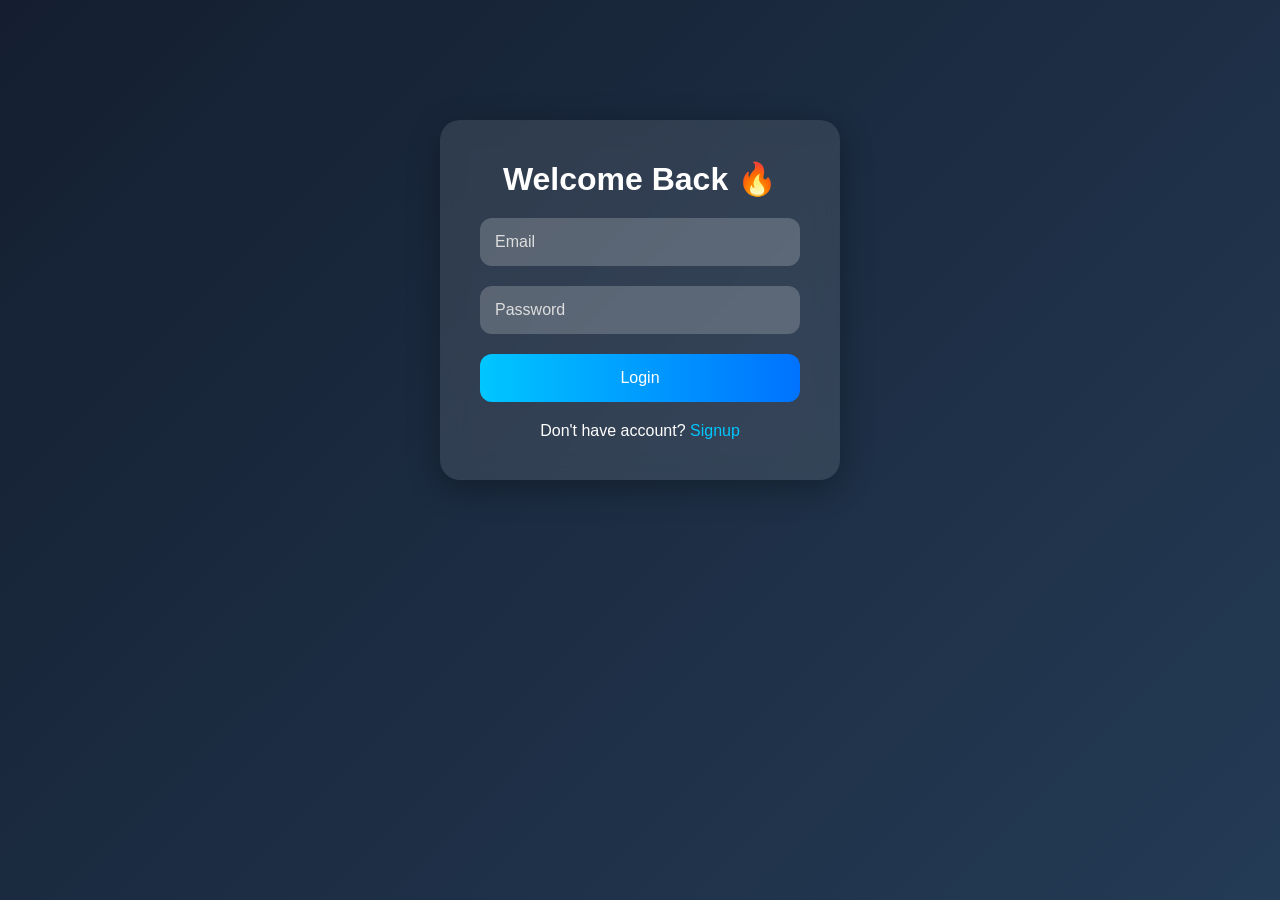
<file: frontend/login.html>
<!DOCTYPE html>
<html lang="en">

<head>

  <meta charset="UTF-8">

  <meta
  name="viewport"
  content="width=device-width, initial-scale=1.0">

  <title>Login</title>

  <link
  rel="stylesheet"
  href="style.css">

</head>

<body>

  <div class="auth-container">

    <h1>Welcome Back 🔥</h1>

    <input
    type="email"
    id="loginEmail"
    placeholder="Email">

    <input
    type="password"
    id="loginPassword"
    placeholder="Password">

    <button onclick="login()">

      Login

    </button>

    <p>

      Don't have account?

      <a href="signup.html">

        Signup

      </a>

    </p>

  </div>

  <script src="script.js"></script>

</body>

</html>
</file>
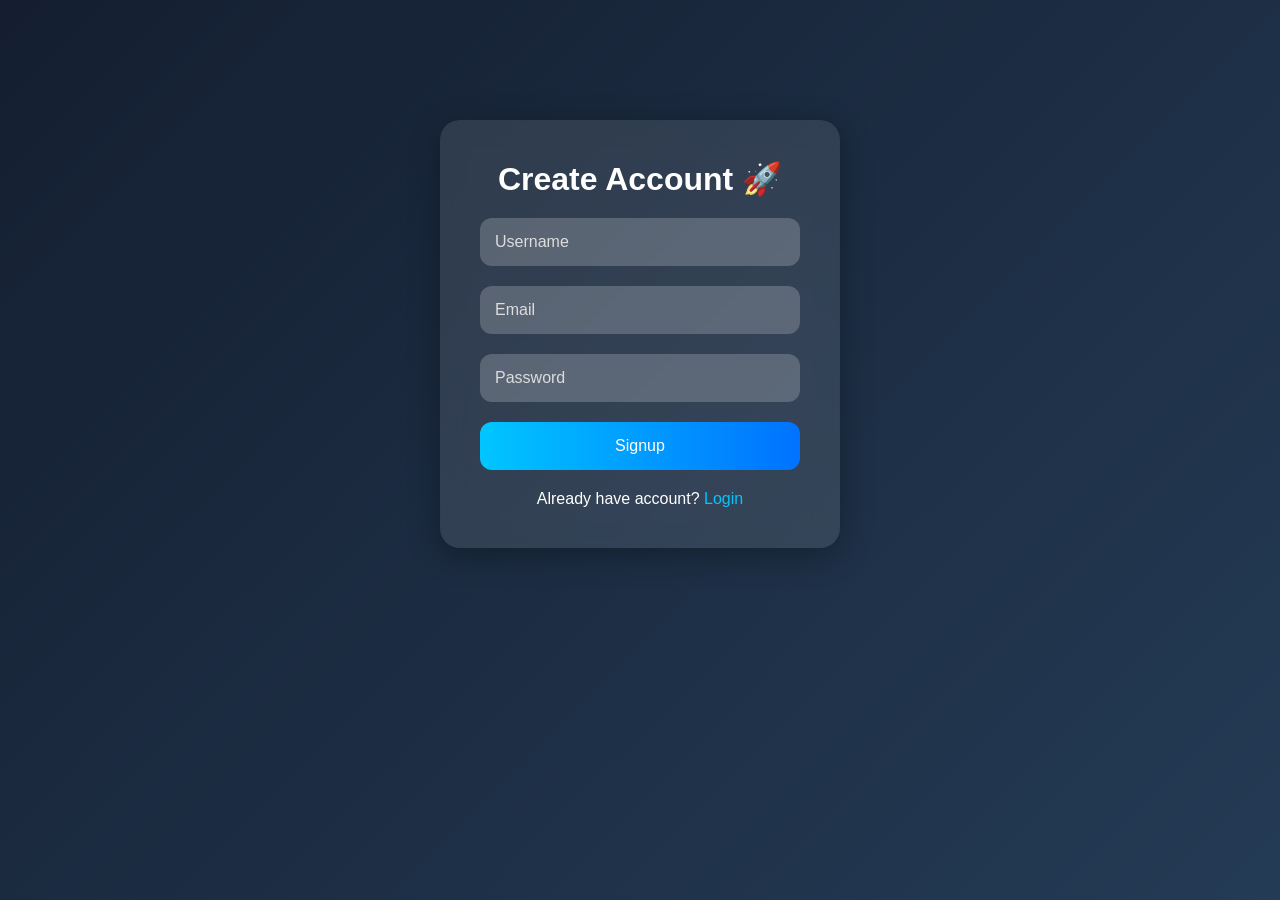
<file: frontend/signup.html>
<!DOCTYPE html>
<html lang="en">

<head>

  <meta charset="UTF-8">

  <meta
  name="viewport"
  content="width=device-width, initial-scale=1.0">

  <title>Signup</title>

  <link
  rel="stylesheet"
  href="style.css">

</head>

<body>

  <div class="auth-container">

    <h1>Create Account 🚀</h1>

    <input
    type="text"
    id="signupUsername"
    placeholder="Username">

    <input
    type="email"
    id="signupEmail"
    placeholder="Email">

    <input
    type="password"
    id="signupPassword"
    placeholder="Password">

    <button onclick="signup()">

      Signup

    </button>

    <p>

      Already have account?

      <a href="login.html">

        Login

      </a>

    </p>

  </div>

  <script src="script.js"></script>

</body>

</html>
</file>
<file: frontend/style.css>
*{
  margin:0;
  padding:0;
  box-sizing:border-box;
  font-family:Arial,sans-serif;
}

body{

  background:
  linear-gradient(135deg,#141e30,#243b55);

  color:white;

  min-height:100vh;

  padding:20px;
}


/* NAVBAR */

.navbar{

  display:flex;

  justify-content:space-between;

  align-items:center;

  margin-bottom:40px;

  padding:20px;

  background:rgba(255,255,255,0.1);

  border-radius:20px;

  backdrop-filter:blur(12px);

  box-shadow:0 8px 32px rgba(0,0,0,0.3);
}

.nav-btn{

  width:150px;
}


/* CONTAINER */

.container{

  width:100%;

  max-width:1200px;

  margin:auto;
}


/* HERO */

.hero{

  text-align:center;

  margin-bottom:40px;
}

.hero h1{

  font-size:60px;

  margin-bottom:15px;
}

.subtitle{

  color:#ddd;

  font-size:18px;
}


/* STATS */

.stats-container{

  display:grid;

  grid-template-columns:
  repeat(auto-fit,minmax(250px,1fr));

  gap:20px;

  margin-bottom:40px;
}

.stat-card{

  background:rgba(255,255,255,0.1);

  padding:30px;

  border-radius:20px;

  text-align:center;

  backdrop-filter:blur(10px);

  box-shadow:0 8px 32px rgba(0,0,0,0.3);

  transition:0.3s;
}

.stat-card:hover{

  transform:translateY(-5px);
}

.stat-card h3{

  margin-bottom:15px;

  color:#ddd;
}

.stat-card p{

  font-size:40px;

  font-weight:bold;
}


/* QUOTE */

.quote-section{

  margin-bottom:40px;

  text-align:center;

  background:rgba(255,255,255,0.1);

  padding:25px;

  border-radius:20px;

  backdrop-filter:blur(10px);

  box-shadow:0 8px 32px rgba(0,0,0,0.3);
}


/* FORM */

.goal-form{

  background:rgba(255,255,255,0.1);

  padding:30px;

  border-radius:20px;

  display:flex;

  flex-direction:column;

  gap:15px;

  margin-bottom:40px;

  backdrop-filter:blur(12px);

  box-shadow:0 8px 32px rgba(0,0,0,0.3);
}

input,
textarea{

  padding:15px;

  border:none;

  border-radius:12px;

  outline:none;

  background:rgba(255,255,255,0.2);

  color:white;

  font-size:16px;
}

input::placeholder,
textarea::placeholder{

  color:#ddd;
}

button{

  padding:15px;

  border:none;

  border-radius:12px;

  background:
  linear-gradient(to right,#00c6ff,#0072ff);

  color:white;

  cursor:pointer;

  font-size:16px;

  transition:0.3s;
}

button:hover{

  transform:translateY(-3px);
}


/* GOALS */

.goal-container{

  display:grid;

  grid-template-columns:
  repeat(auto-fit,minmax(320px,1fr));

  gap:25px;
}

.goal-card{

  background:rgba(255,255,255,0.1);

  border-radius:20px;

  overflow:hidden;

  backdrop-filter:blur(10px);

  box-shadow:0 8px 32px rgba(0,0,0,0.3);

  transition:0.3s;

  animation:fadeIn 0.5s ease;
}

.goal-card:hover{

  transform:translateY(-8px);
}

.goal-card img{

  width:100%;

  height:220px;

  object-fit:cover;
}

.goal-content{

  padding:20px;
}

.goal-content h2{

  margin-bottom:10px;
}

.goal-content p{

  color:#ddd;

  margin-bottom:15px;
}


/* PROGRESS */

.progress-bar{

  width:100%;

  height:12px;

  background:#ccc;

  border-radius:20px;

  overflow:hidden;

  margin-bottom:15px;
}

.progress{

  height:100%;

  background:
  linear-gradient(to right,limegreen,#00ff99);
}


/* DELETE BUTTON */

.delete-btn{

  background:
  linear-gradient(to right,crimson,red);

  margin-top:10px;
}


/* ANIMATION */

@keyframes fadeIn{

  from{

    opacity:0;

    transform:translateY(20px);
  }

  to{

    opacity:1;

    transform:translateY(0);
  }

}

/* RESPONSIVE */

@media(max-width:768px){

  .hero h1{

    font-size:40px;
  }

  .navbar{

    flex-direction:column;

    gap:15px;
  }

}

/* CONTROLS */

.controls{

  display:flex;

  justify-content:space-between;

  align-items:center;

  gap:20px;

  margin-bottom:30px;

  flex-wrap:wrap;
}

.controls input{

  flex:1;
}

.filter-buttons{

  display:flex;

  gap:10px;
}


/* DEADLINE */

.deadline{

  color:#00ffcc;

  font-weight:bold;

  margin-bottom:15px;
}

/* AUTH */

.auth-container{

  width:100%;

  max-width:400px;

  margin:100px auto;

  background:rgba(255,255,255,0.1);

  padding:40px;

  border-radius:20px;

  backdrop-filter:blur(12px);

  display:flex;

  flex-direction:column;

  gap:20px;

  box-shadow:0 8px 32px rgba(0,0,0,0.3);
}

.auth-container h1{

  text-align:center;
}

.auth-container p{

  text-align:center;
}

.auth-container a{

  color:#00c6ff;

  text-decoration:none;
}

/* NAV RIGHT */

.nav-right{

  display:flex;

  align-items:center;

  gap:15px;
}

#welcomeUser{

  font-weight:bold;
}

.logout-btn{

  background:
  linear-gradient(to right,#ff416c,#ff4b2b);
}

/* CHART */

.chart-section{

  background:rgba(255,255,255,0.1);

  padding:30px;

  border-radius:20px;

  margin-bottom:40px;

  backdrop-filter:blur(10px);

  box-shadow:0 8px 32px rgba(0,0,0,0.3);

  text-align:center;
}

.chart-section h2{

  margin-bottom:20px;
}

#goalChart{

  max-width:400px;

  margin:auto;
}
</file>
